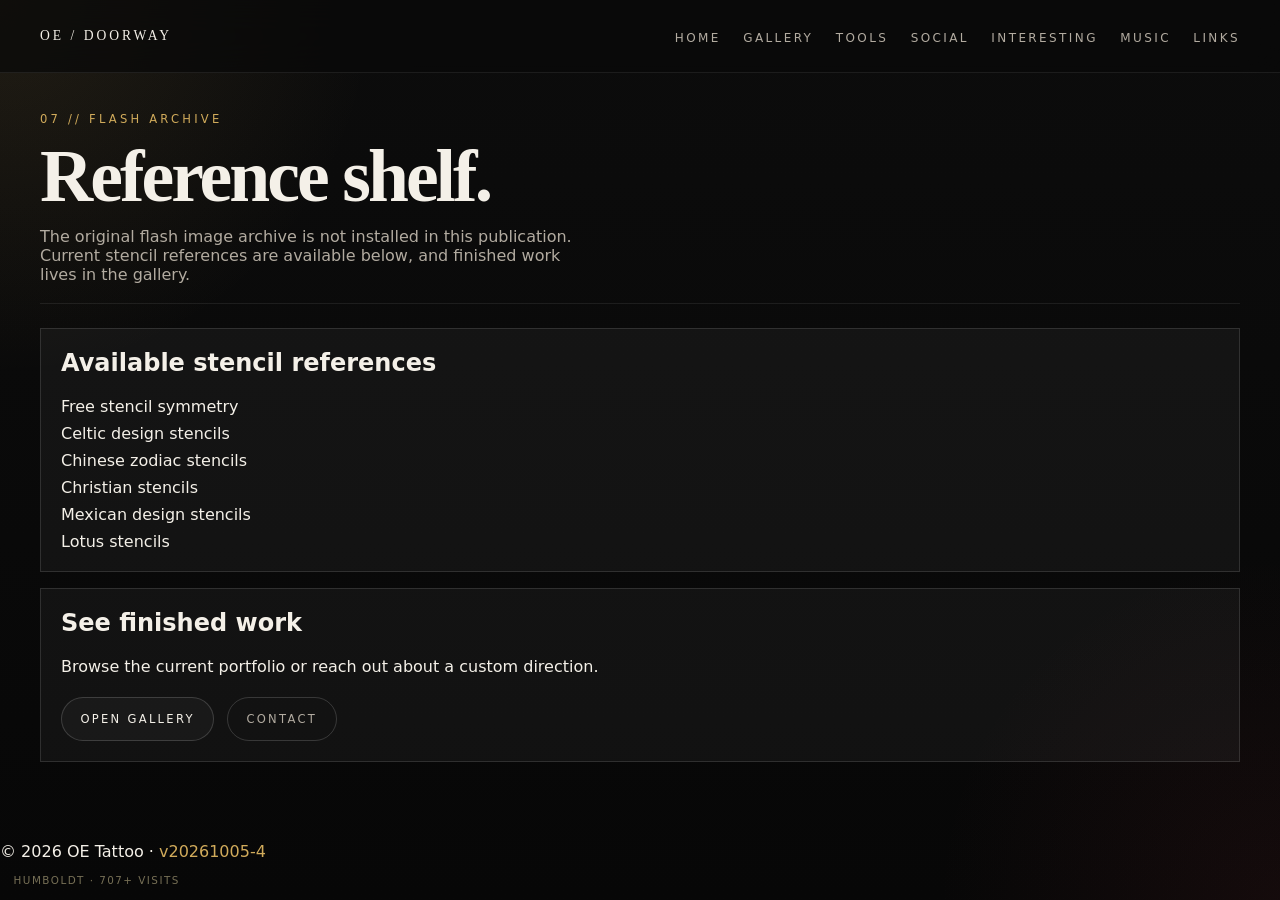
<file: flash.html>
<!DOCTYPE html>
<html lang="en">
<head>
    <meta charset="UTF-8">
    <meta name="viewport" content="width=device-width, initial-scale=1.0">
    <title>Flash Gallery - OE Tattoo</title>
    <meta name="description" content="View my tattoo flash art gallery.">
    <link rel="stylesheet" href="style.css?v=20261005-4">
</head>
<body>
    <nav class="navbar">
        <div class="nav-container">
            <a href="index.html" class="nav-logo">OE / Doorway</a>
            <ul class="nav-menu">
                <li><a href="index.html" class="nav-link">Home</a></li>
                <li><a href="portfolio.html" class="nav-link">Gallery</a></li>
                <li><a href="tools.html" class="nav-link">Tools</a></li>
                <li><a href="contact.html" class="nav-link">Social</a></li>
                <li><a href="events.html" class="nav-link">Interesting</a></li>
                <li><a href="songs.html" class="nav-link">Music</a></li>
                <li><a href="links.html" class="nav-link">Links</a></li>
            </ul>
            <button class="hamburger" type="button" aria-label="Open menu"><span></span><span></span><span></span></button>
        </div>
    </nav>
    <main class="page-shell">
        <section class="page-hero">
            <span class="eyebrow">07 // FLASH ARCHIVE</span>
            <h1>Reference shelf.</h1>
            <p>The original flash image archive is not installed in this publication. Current stencil references are available below, and finished work lives in the gallery.</p>
        </section>
        <section class="page-grid">
            <article class="page-card">
                <h2>Available stencil references</h2>
                <div class="page-link-list">
                    <a href="flash/free-stencil-symmetry.pdf">Free stencil symmetry</a>
                    <a href="flash/celtic-design-stencils.pdf">Celtic design stencils</a>
                    <a href="flash/chinese-zodiac-stencils.pdf">Chinese zodiac stencils</a>
                    <a href="flash/christian-stencils-1.pdf">Christian stencils</a>
                    <a href="flash/mexican-design-stencils.pdf">Mexican design stencils</a>
                    <a href="flash/stencils-dec21-lotuses.pdf">Lotus stencils</a>
                </div>
            </article>
            <article class="page-card">
                <h2>See finished work</h2>
                <p>Browse the current portfolio or reach out about a custom direction.</p>
                <div class="page-actions">
                    <a class="cta-button" href="portfolio.html">Open gallery</a>
                    <a class="cta-button secondary" href="contact.html">Contact</a>
                </div>
            </article>
        </section>
    </main>
    <footer>
        <p>&copy; 2026 OE Tattoo · <span class="site-version">v20261005-4</span></p>
    </footer>
    <script src="script.js?v=20261005-4"></script>
</body>
</html>
</file>
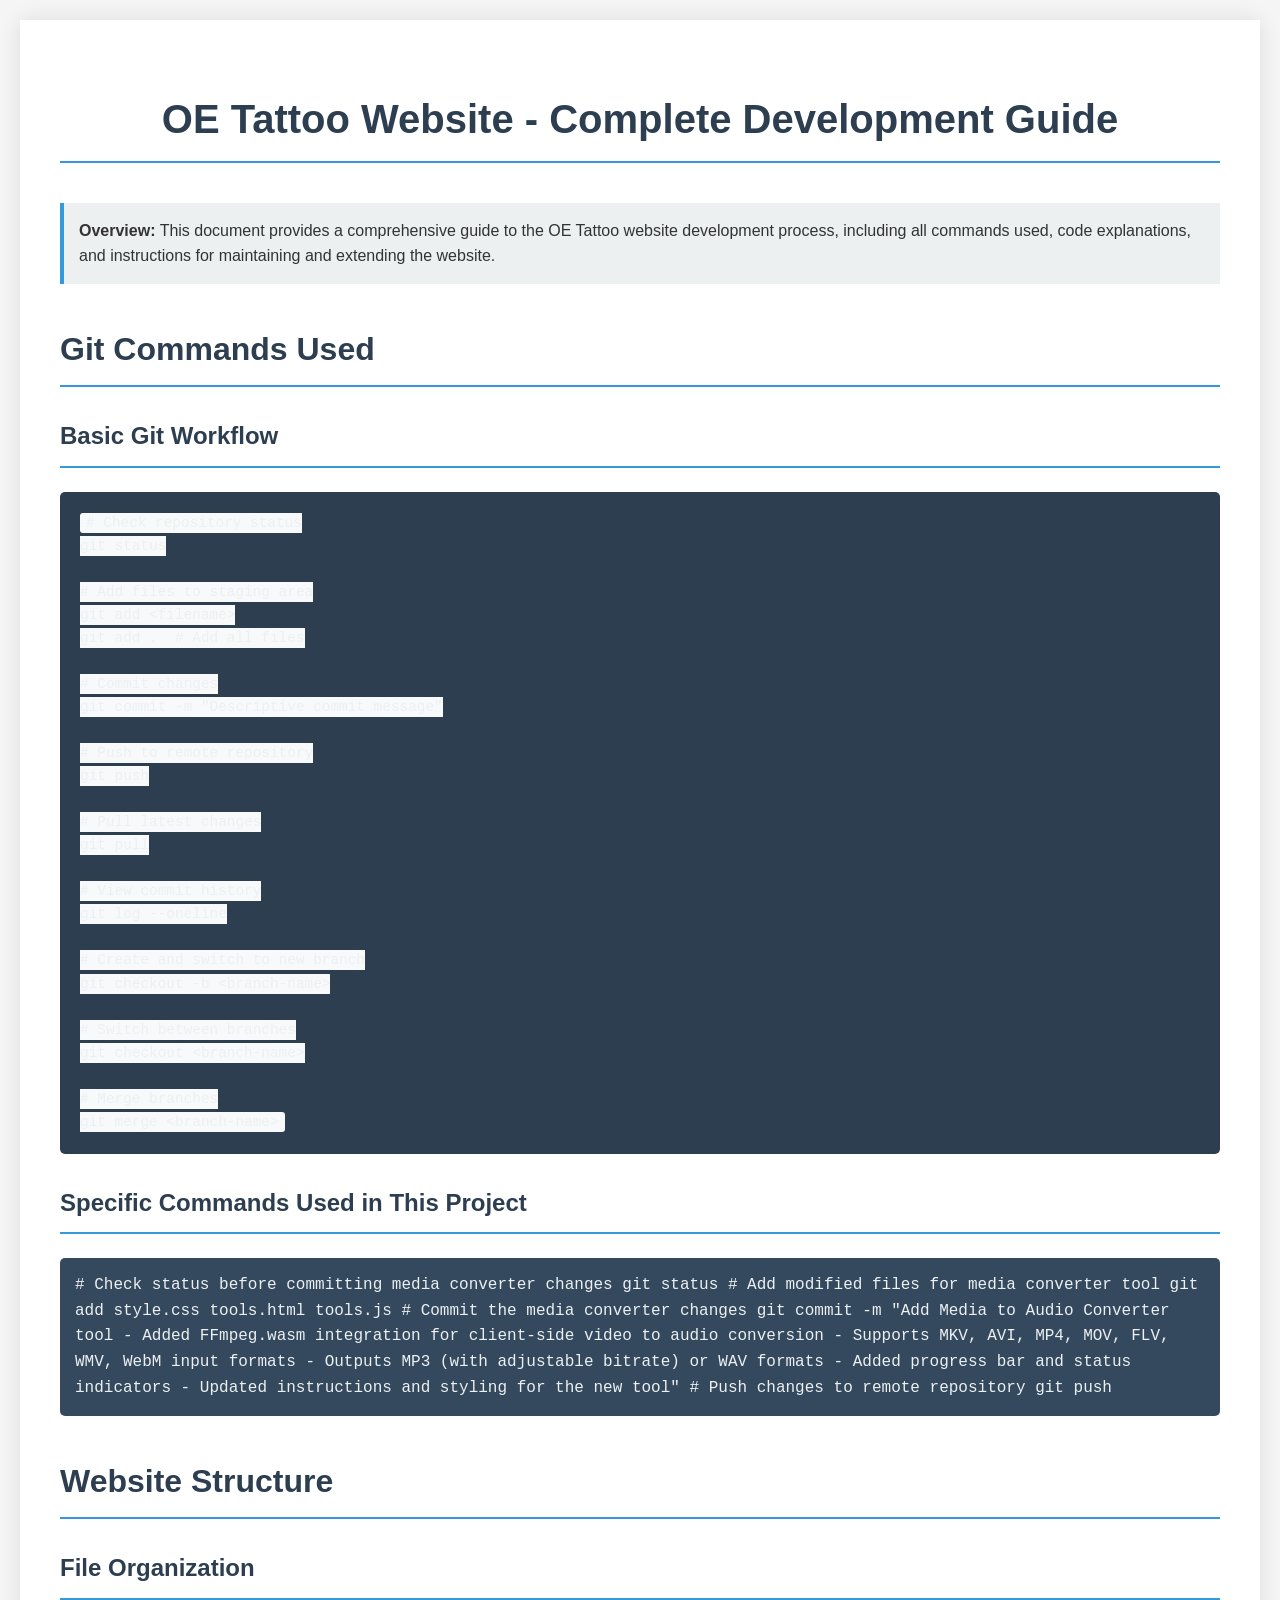
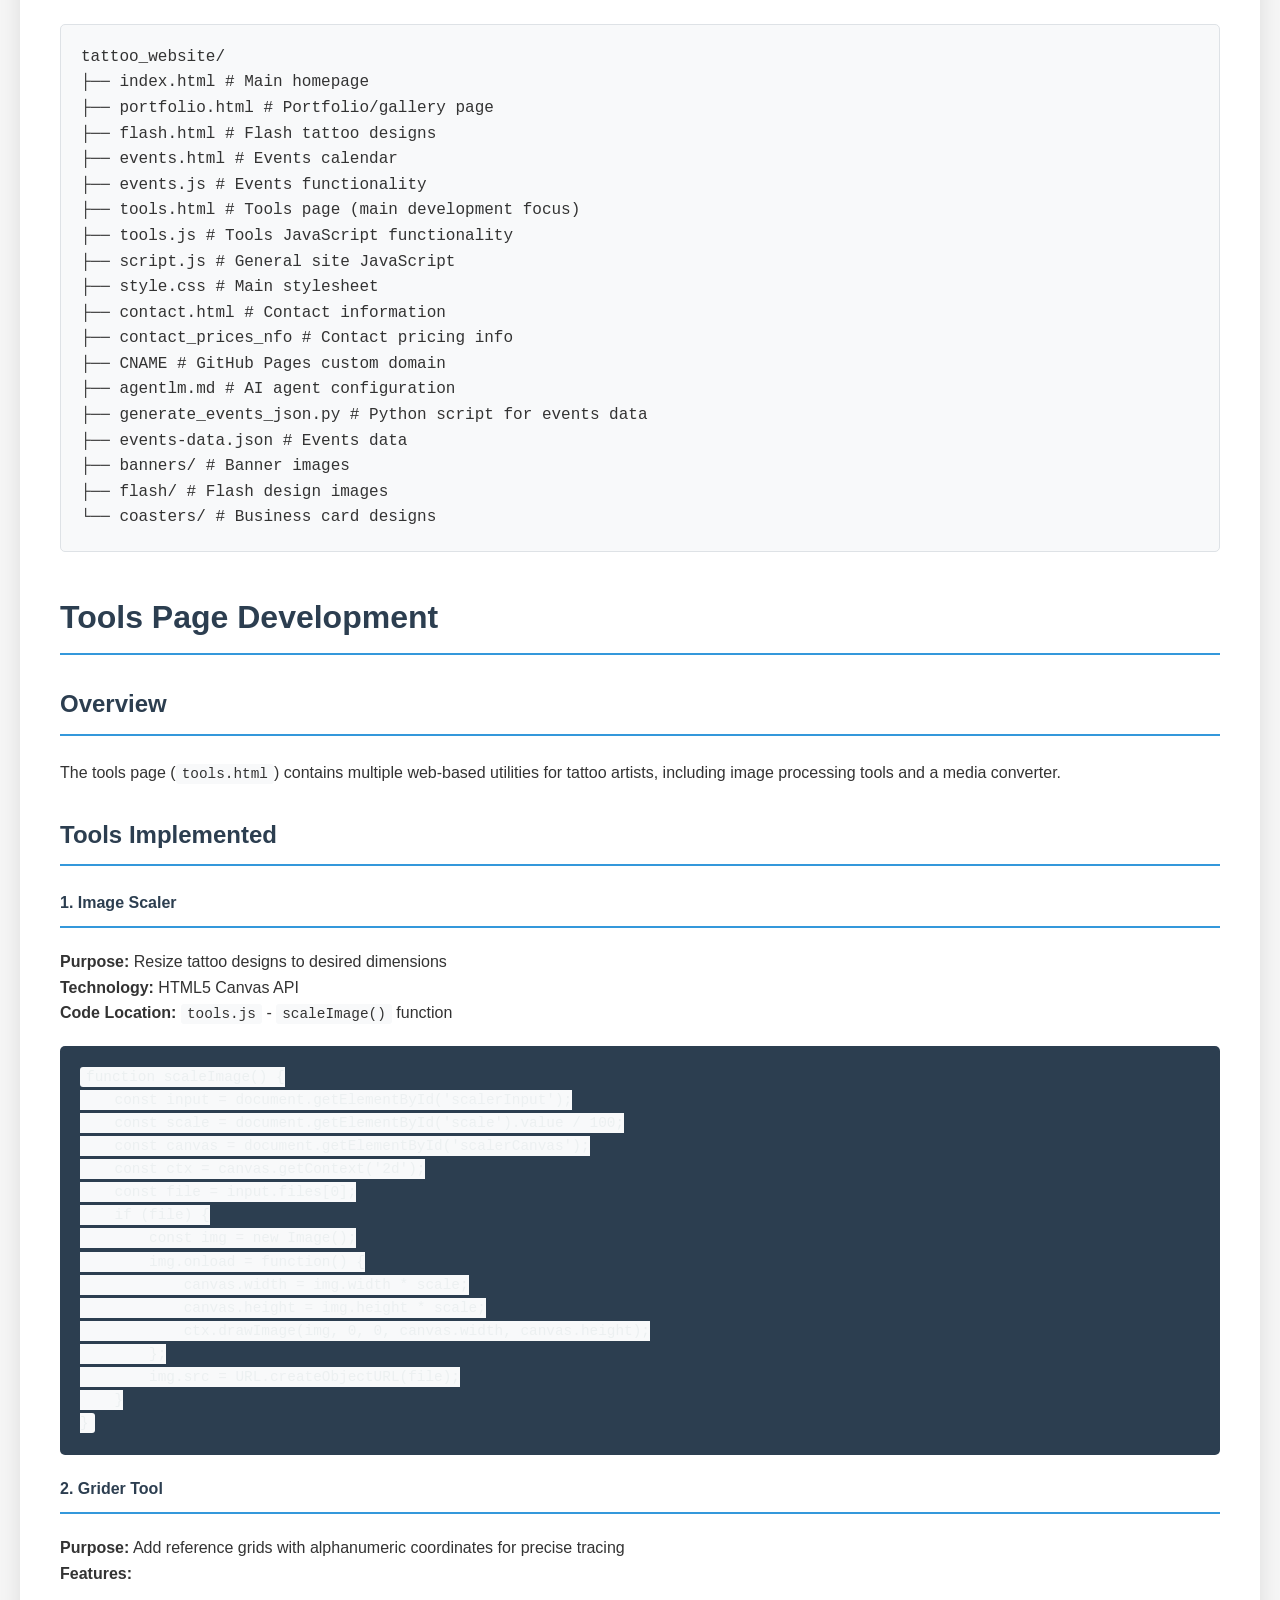
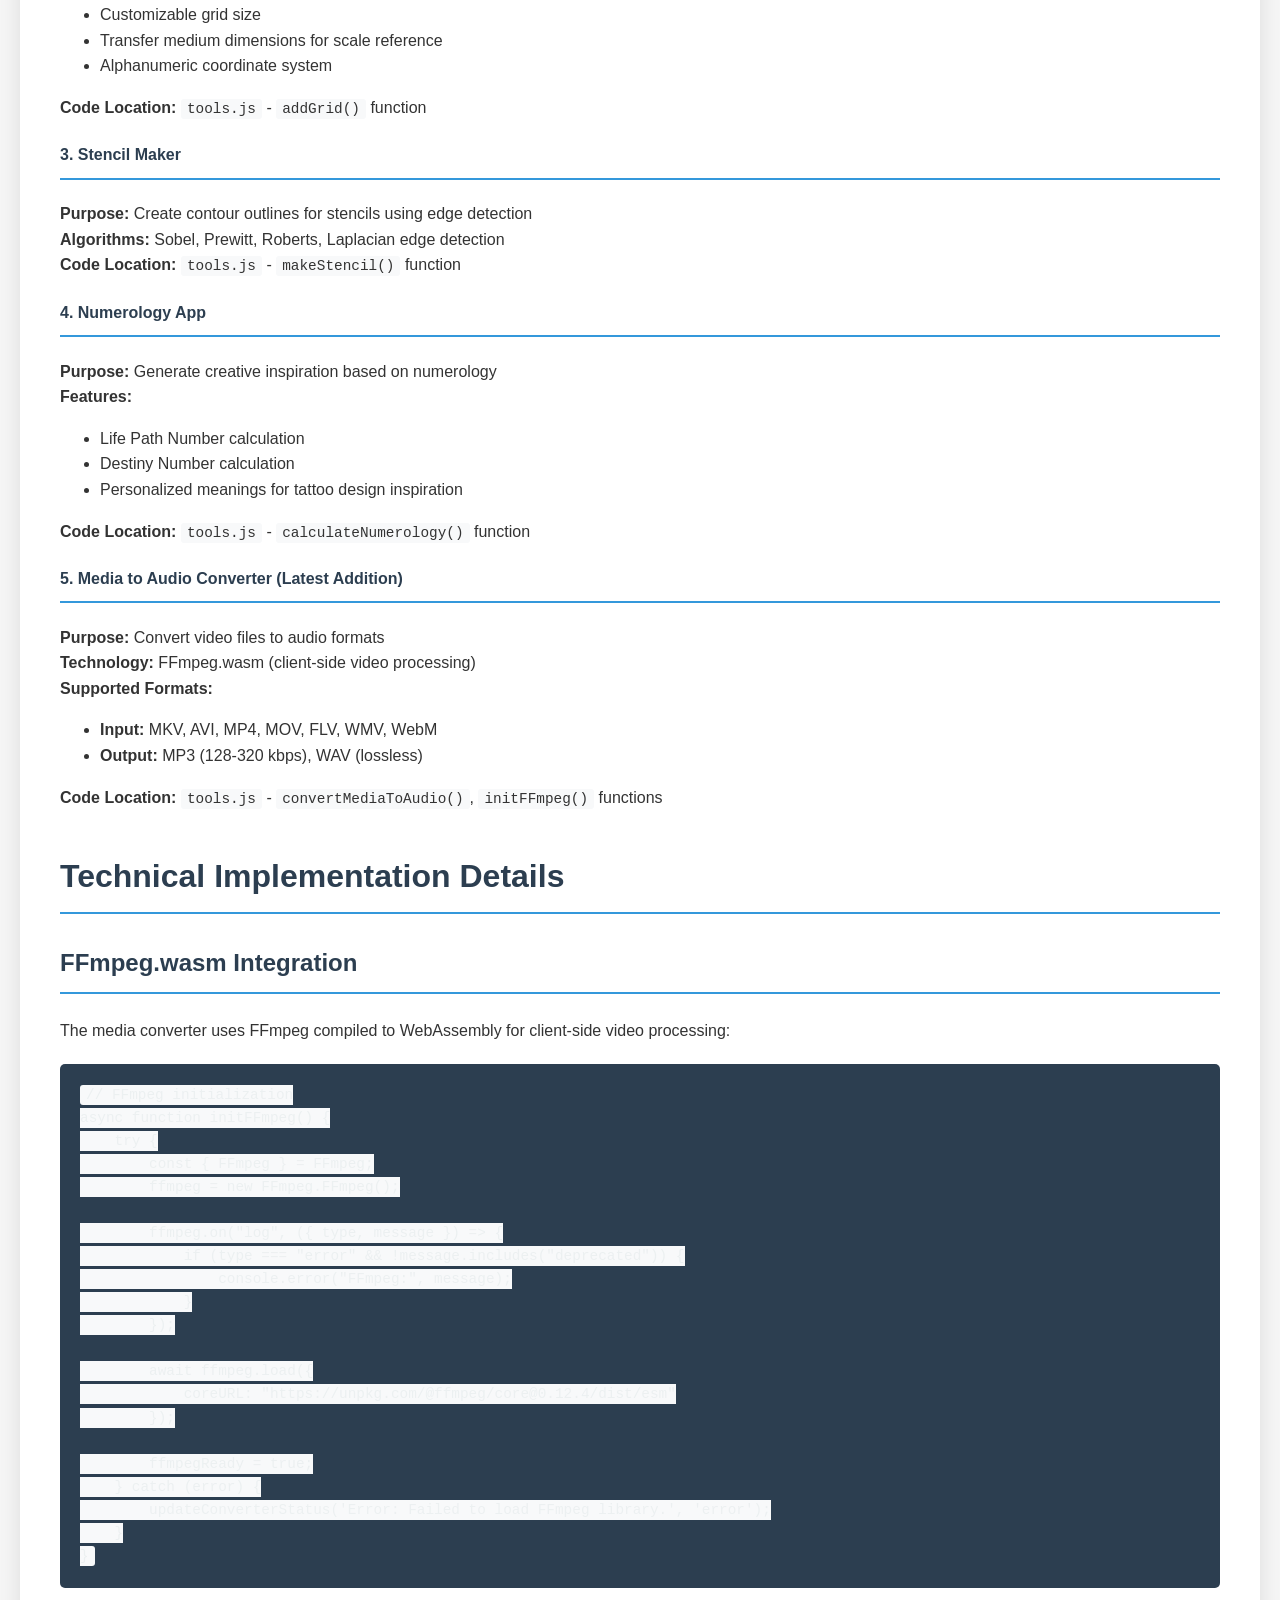
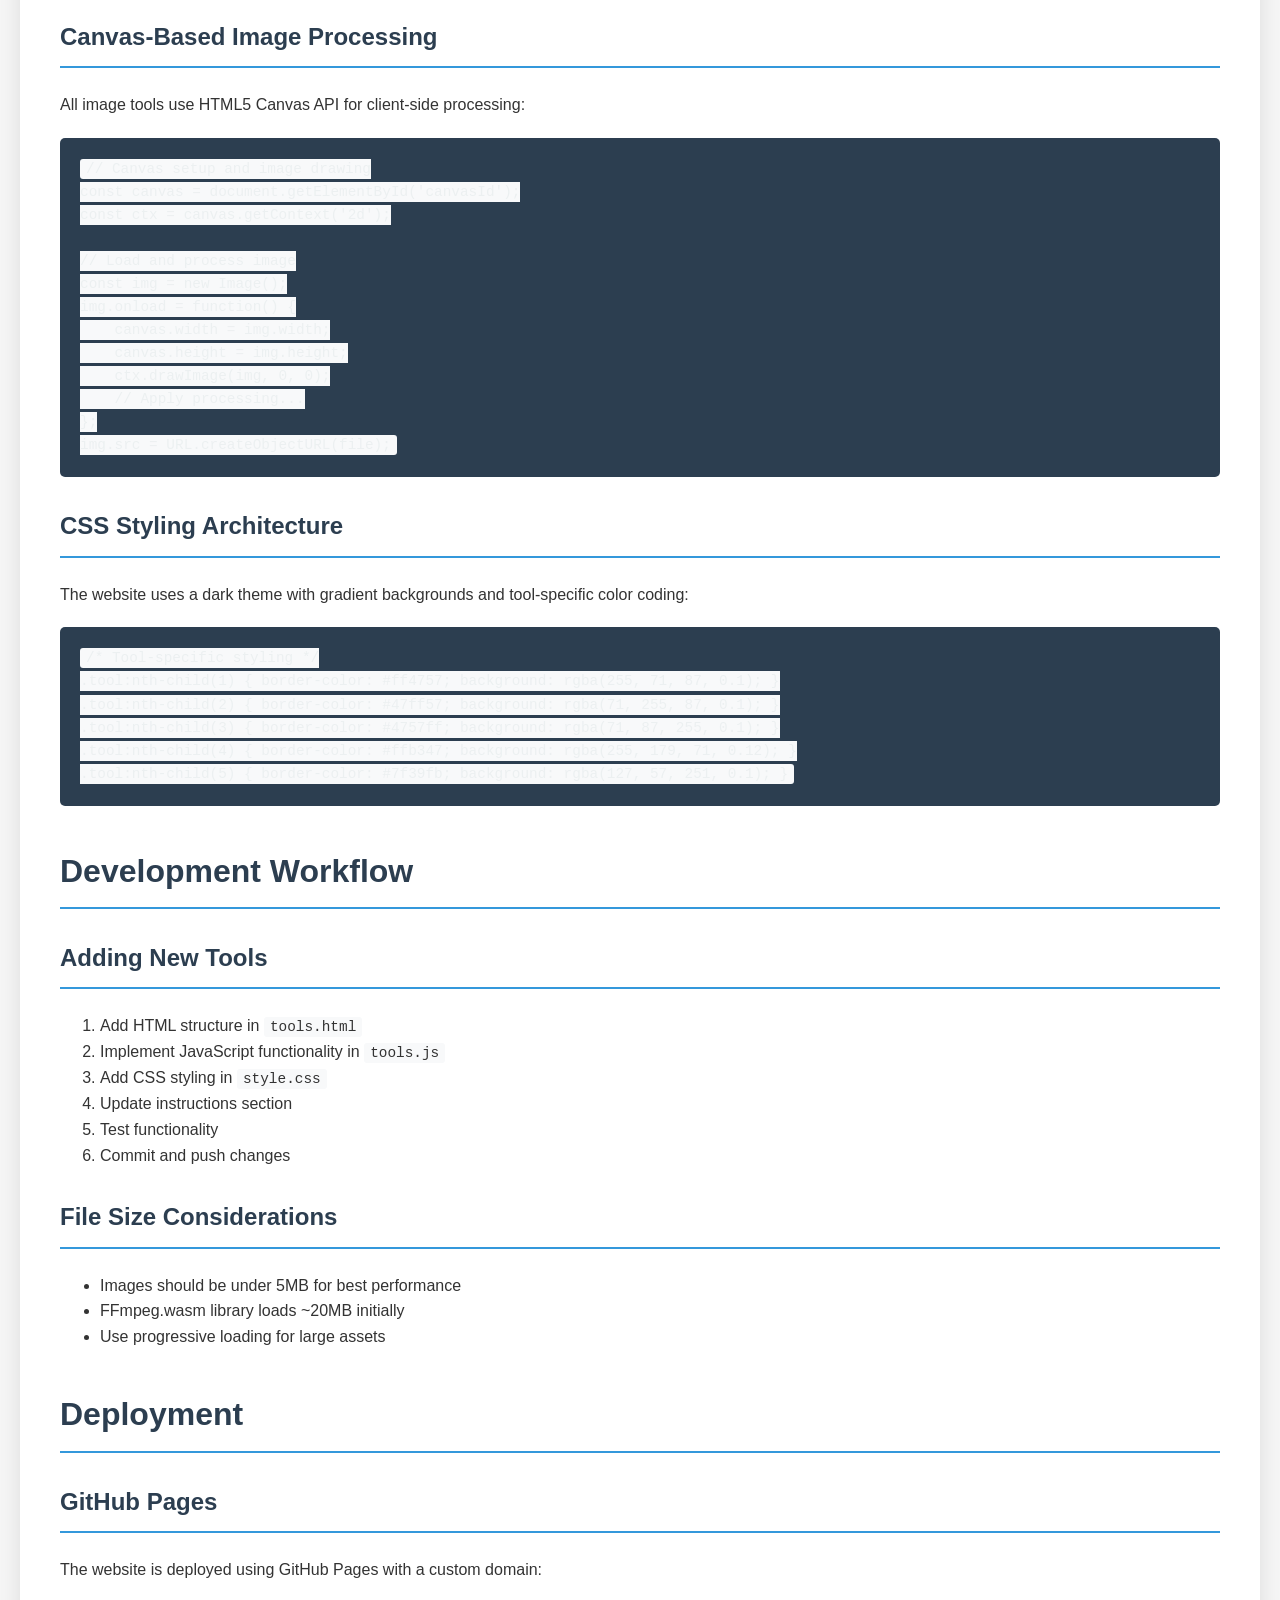
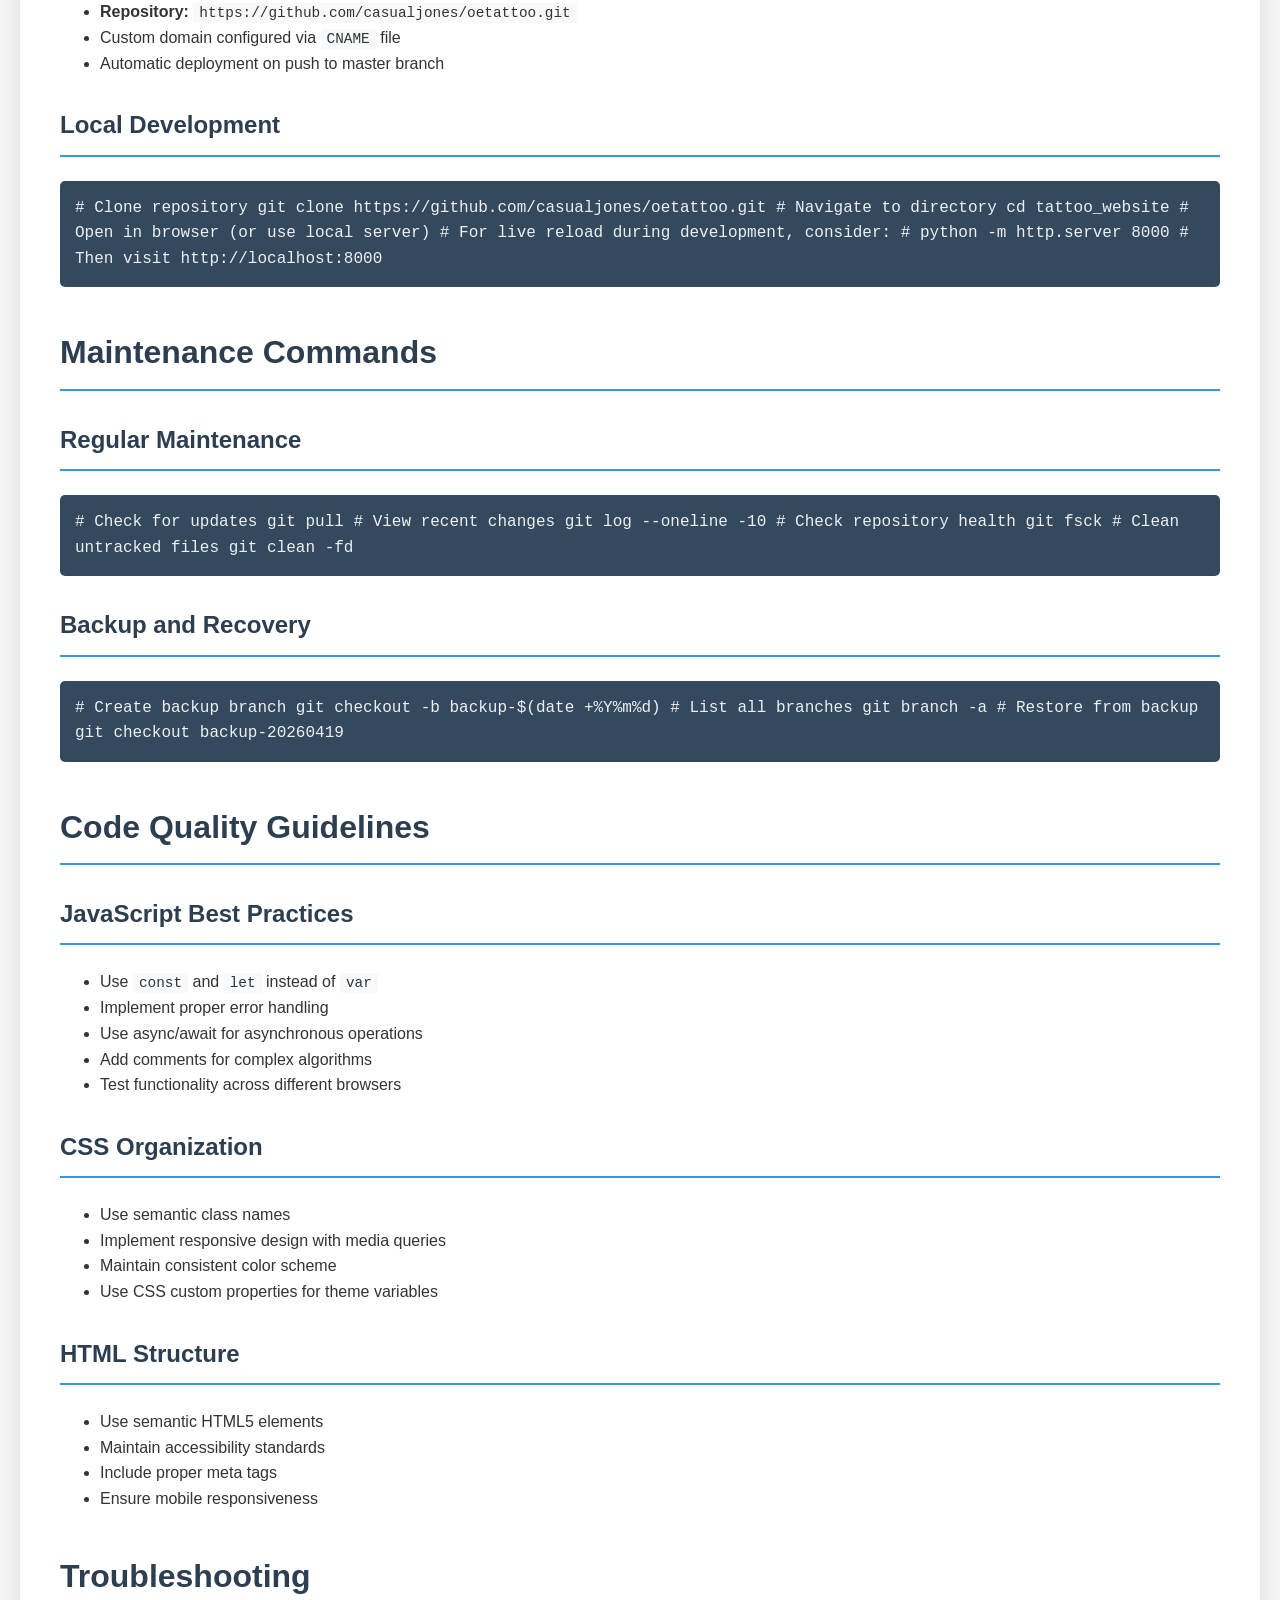
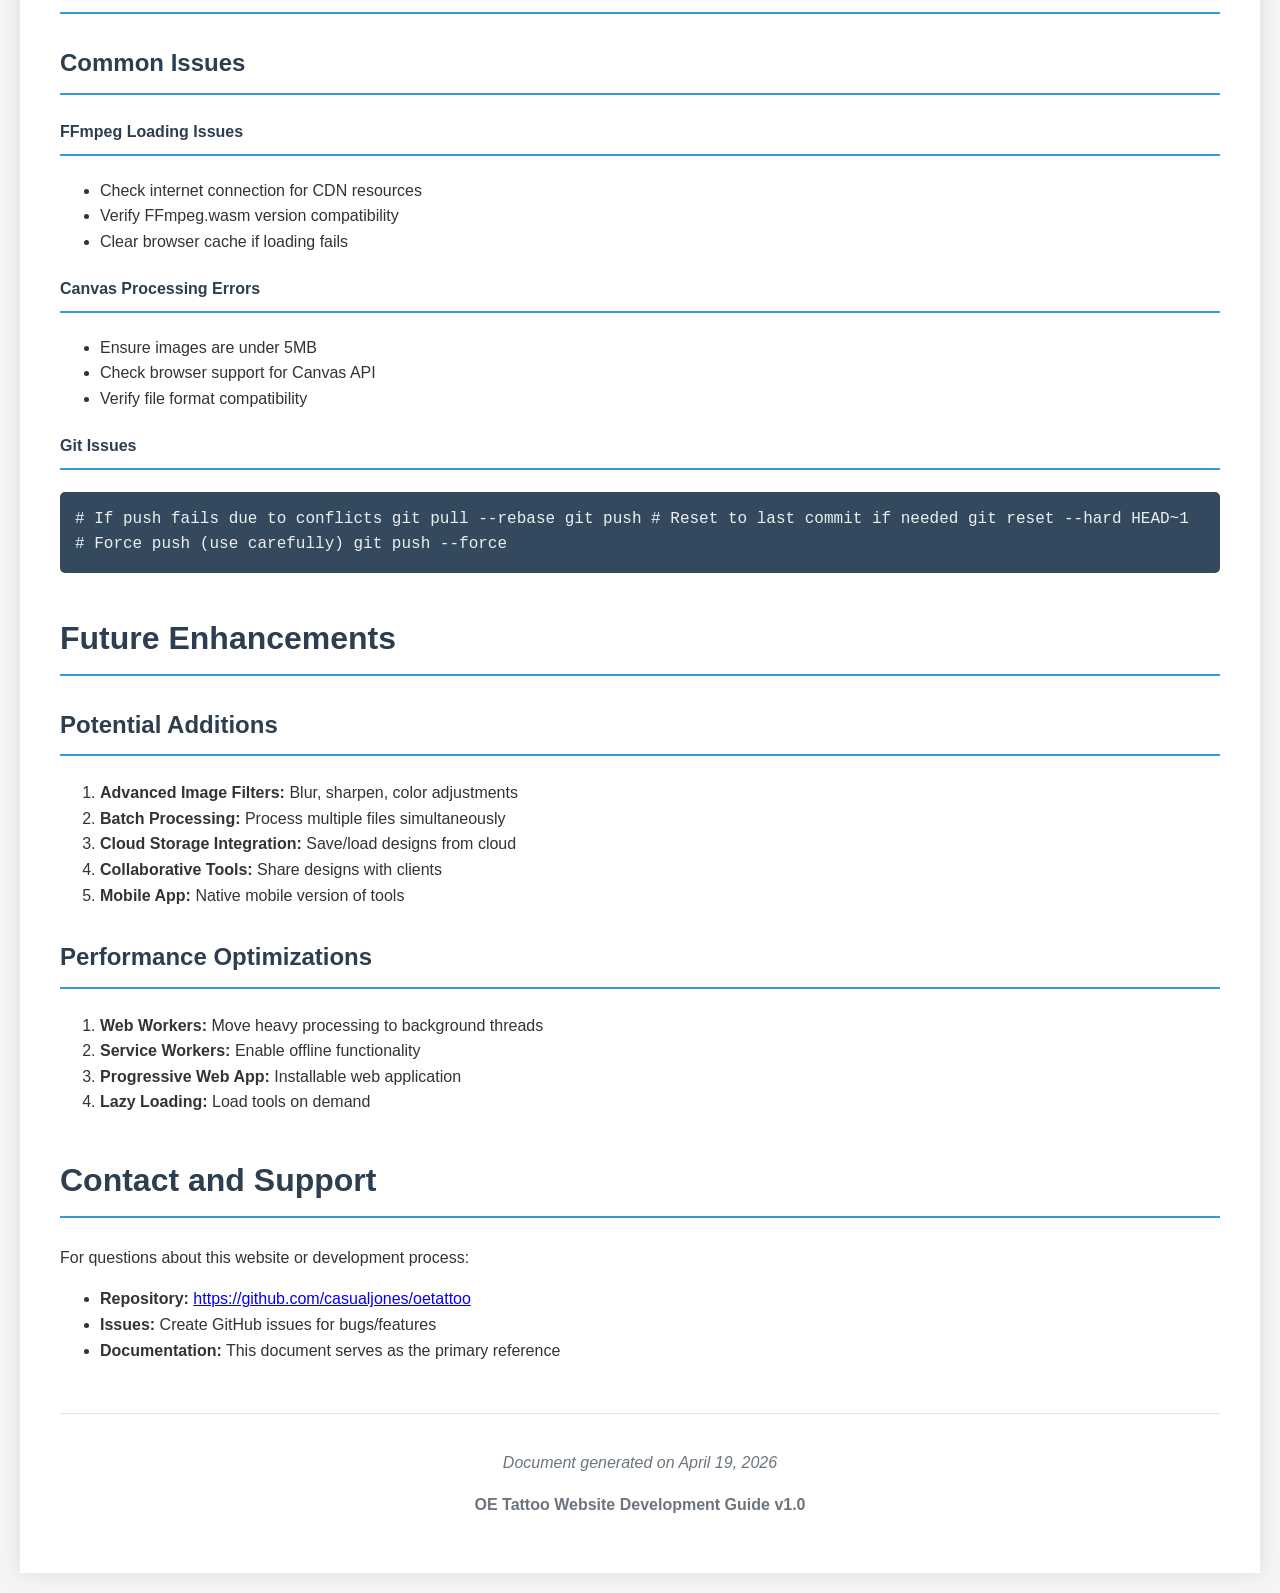
<file: website_guide.html>
<!DOCTYPE html>
<html lang="en">
<head>
    <meta charset="UTF-8">
    <meta name="viewport" content="width=device-width, initial-scale=1.0">
    <title>OE Tattoo Website - Complete Development Guide</title>
    <style>
        body {
            font-family: 'Segoe UI', Tahoma, Geneva, Verdana, sans-serif;
            line-height: 1.6;
            margin: 0;
            padding: 20px;
            background: #f5f5f5;
            color: #333;
        }
        .container {
            max-width: 1200px;
            margin: 0 auto;
            background: white;
            padding: 40px;
            box-shadow: 0 0 20px rgba(0,0,0,0.1);
        }
        h1, h2, h3, h4 {
            color: #2c3e50;
            border-bottom: 2px solid #3498db;
            padding-bottom: 10px;
        }
        h1 { font-size: 2.5em; text-align: center; margin-bottom: 40px; }
        h2 { font-size: 2em; margin-top: 40px; }
        h3 { font-size: 1.5em; margin-top: 30px; }
        code {
            background: #f8f9fa;
            padding: 2px 6px;
            border-radius: 3px;
            font-family: 'Courier New', monospace;
            font-size: 0.9em;
        }
        pre {
            background: #2c3e50;
            color: #ecf0f1;
            padding: 20px;
            border-radius: 5px;
            overflow-x: auto;
            margin: 20px 0;
        }
        .command-block {
            background: #34495e;
            color: #ecf0f1;
            padding: 15px;
            border-radius: 5px;
            margin: 15px 0;
            font-family: 'Courier New', monospace;
        }
        .highlight {
            background: #ecf0f1;
            border-left: 4px solid #3498db;
            padding: 15px;
            margin: 20px 0;
        }
        .file-structure {
            background: #f8f9fa;
            border: 1px solid #dee2e6;
            padding: 20px;
            border-radius: 5px;
            font-family: 'Courier New', monospace;
            margin: 20px 0;
        }
        .footer {
            text-align: center;
            margin-top: 50px;
            padding-top: 20px;
            border-top: 1px solid #dee2e6;
            color: #6c757d;
        }
        @media print {
            body { background: white; }
            .container { box-shadow: none; }
        }
    </style>
</head>
<body>
    <div class="container">
        <h1>OE Tattoo Website - Complete Development Guide</h1>

        <div class="highlight">
            <strong>Overview:</strong> This document provides a comprehensive guide to the OE Tattoo website development process, including all commands used, code explanations, and instructions for maintaining and extending the website.
        </div>

        <h2>Git Commands Used</h2>

        <h3>Basic Git Workflow</h3>
        <pre><code># Check repository status
git status

# Add files to staging area
git add &lt;filename&gt;
git add .  # Add all files

# Commit changes
git commit -m "Descriptive commit message"

# Push to remote repository
git push

# Pull latest changes
git pull

# View commit history
git log --oneline

# Create and switch to new branch
git checkout -b &lt;branch-name&gt;

# Switch between branches
git checkout &lt;branch-name&gt;

# Merge branches
git merge &lt;branch-name&gt;</code></pre>

        <h3>Specific Commands Used in This Project</h3>
        <div class="command-block">
# Check status before committing media converter changes
git status

# Add modified files for media converter tool
git add style.css tools.html tools.js

# Commit the media converter changes
git commit -m "Add Media to Audio Converter tool

- Added FFmpeg.wasm integration for client-side video to audio conversion
- Supports MKV, AVI, MP4, MOV, FLV, WMV, WebM input formats
- Outputs MP3 (with adjustable bitrate) or WAV formats
- Added progress bar and status indicators
- Updated instructions and styling for the new tool"

# Push changes to remote repository
git push
        </div>

        <h2>Website Structure</h2>

        <h3>File Organization</h3>
        <div class="file-structure">
tattoo_website/<br>
├── index.html          # Main homepage<br>
├── portfolio.html      # Portfolio/gallery page<br>
├── flash.html          # Flash tattoo designs<br>
├── events.html         # Events calendar<br>
├── events.js           # Events functionality<br>
├── tools.html          # Tools page (main development focus)<br>
├── tools.js            # Tools JavaScript functionality<br>
├── script.js           # General site JavaScript<br>
├── style.css           # Main stylesheet<br>
├── contact.html        # Contact information<br>
├── contact_prices_nfo  # Contact pricing info<br>
├── CNAME               # GitHub Pages custom domain<br>
├── agentlm.md          # AI agent configuration<br>
├── generate_events_json.py  # Python script for events data<br>
├── events-data.json    # Events data<br>
├── banners/            # Banner images<br>
├── flash/              # Flash design images<br>
└── coasters/           # Business card designs
        </div>

        <h2>Tools Page Development</h2>

        <h3>Overview</h3>
        <p>The tools page (<code>tools.html</code>) contains multiple web-based utilities for tattoo artists, including image processing tools and a media converter.</p>

        <h3>Tools Implemented</h3>

        <h4>1. Image Scaler</h4>
        <p><strong>Purpose:</strong> Resize tattoo designs to desired dimensions<br>
        <strong>Technology:</strong> HTML5 Canvas API<br>
        <strong>Code Location:</strong> <code>tools.js</code> - <code>scaleImage()</code> function</p>

        <pre><code>function scaleImage() {
    const input = document.getElementById('scalerInput');
    const scale = document.getElementById('scale').value / 100;
    const canvas = document.getElementById('scalerCanvas');
    const ctx = canvas.getContext('2d');
    const file = input.files[0];
    if (file) {
        const img = new Image();
        img.onload = function() {
            canvas.width = img.width * scale;
            canvas.height = img.height * scale;
            ctx.drawImage(img, 0, 0, canvas.width, canvas.height);
        };
        img.src = URL.createObjectURL(file);
    }
}</code></pre>

        <h4>2. Grider Tool</h4>
        <p><strong>Purpose:</strong> Add reference grids with alphanumeric coordinates for precise tracing<br>
        <strong>Features:</strong></p>
        <ul>
            <li>Customizable grid size</li>
            <li>Transfer medium dimensions for scale reference</li>
            <li>Alphanumeric coordinate system</li>
        </ul>
        <p><strong>Code Location:</strong> <code>tools.js</code> - <code>addGrid()</code> function</p>

        <h4>3. Stencil Maker</h4>
        <p><strong>Purpose:</strong> Create contour outlines for stencils using edge detection<br>
        <strong>Algorithms:</strong> Sobel, Prewitt, Roberts, Laplacian edge detection<br>
        <strong>Code Location:</strong> <code>tools.js</code> - <code>makeStencil()</code> function</p>

        <h4>4. Numerology App</h4>
        <p><strong>Purpose:</strong> Generate creative inspiration based on numerology<br>
        <strong>Features:</strong></p>
        <ul>
            <li>Life Path Number calculation</li>
            <li>Destiny Number calculation</li>
            <li>Personalized meanings for tattoo design inspiration</li>
        </ul>
        <p><strong>Code Location:</strong> <code>tools.js</code> - <code>calculateNumerology()</code> function</p>

        <h4>5. Media to Audio Converter (Latest Addition)</h4>
        <p><strong>Purpose:</strong> Convert video files to audio formats<br>
        <strong>Technology:</strong> FFmpeg.wasm (client-side video processing)<br>
        <strong>Supported Formats:</strong></p>
        <ul>
            <li><strong>Input:</strong> MKV, AVI, MP4, MOV, FLV, WMV, WebM</li>
            <li><strong>Output:</strong> MP3 (128-320 kbps), WAV (lossless)</li>
        </ul>
        <p><strong>Code Location:</strong> <code>tools.js</code> - <code>convertMediaToAudio()</code>, <code>initFFmpeg()</code> functions</p>

        <h2>Technical Implementation Details</h2>

        <h3>FFmpeg.wasm Integration</h3>
        <p>The media converter uses FFmpeg compiled to WebAssembly for client-side video processing:</p>

        <pre><code>// FFmpeg initialization
async function initFFmpeg() {
    try {
        const { FFmpeg } = FFmpeg;
        ffmpeg = new FFmpeg.FFmpeg();

        ffmpeg.on("log", ({ type, message }) => {
            if (type === "error" && !message.includes("deprecated")) {
                console.error("FFmpeg:", message);
            }
        });

        await ffmpeg.load({
            coreURL: "https://unpkg.com/@ffmpeg/core@0.12.4/dist/esm"
        });

        ffmpegReady = true;
    } catch (error) {
        updateConverterStatus('Error: Failed to load FFmpeg library.', 'error');
    }
}</code></pre>

        <h3>Canvas-Based Image Processing</h3>
        <p>All image tools use HTML5 Canvas API for client-side processing:</p>

        <pre><code>// Canvas setup and image drawing
const canvas = document.getElementById('canvasId');
const ctx = canvas.getContext('2d');

// Load and process image
const img = new Image();
img.onload = function() {
    canvas.width = img.width;
    canvas.height = img.height;
    ctx.drawImage(img, 0, 0);
    // Apply processing...
};
img.src = URL.createObjectURL(file);</code></pre>

        <h3>CSS Styling Architecture</h3>
        <p>The website uses a dark theme with gradient backgrounds and tool-specific color coding:</p>

        <pre><code>/* Tool-specific styling */
.tool:nth-child(1) { border-color: #ff4757; background: rgba(255, 71, 87, 0.1); }
.tool:nth-child(2) { border-color: #47ff57; background: rgba(71, 255, 87, 0.1); }
.tool:nth-child(3) { border-color: #4757ff; background: rgba(71, 87, 255, 0.1); }
.tool:nth-child(4) { border-color: #ffb347; background: rgba(255, 179, 71, 0.12); }
.tool:nth-child(5) { border-color: #7f39fb; background: rgba(127, 57, 251, 0.1); }</code></pre>

        <h2>Development Workflow</h2>

        <h3>Adding New Tools</h3>
        <ol>
            <li>Add HTML structure in <code>tools.html</code></li>
            <li>Implement JavaScript functionality in <code>tools.js</code></li>
            <li>Add CSS styling in <code>style.css</code></li>
            <li>Update instructions section</li>
            <li>Test functionality</li>
            <li>Commit and push changes</li>
        </ol>

        <h3>File Size Considerations</h3>
        <ul>
            <li>Images should be under 5MB for best performance</li>
            <li>FFmpeg.wasm library loads ~20MB initially</li>
            <li>Use progressive loading for large assets</li>
        </ul>

        <h2>Deployment</h2>

        <h3>GitHub Pages</h3>
        <p>The website is deployed using GitHub Pages with a custom domain:</p>
        <ul>
            <li><strong>Repository:</strong> <code>https://github.com/casualjones/oetattoo.git</code></li>
            <li>Custom domain configured via <code>CNAME</code> file</li>
            <li>Automatic deployment on push to master branch</li>
        </ul>

        <h3>Local Development</h3>
        <div class="command-block">
# Clone repository
git clone https://github.com/casualjones/oetattoo.git

# Navigate to directory
cd tattoo_website

# Open in browser (or use local server)
# For live reload during development, consider:
# python -m http.server 8000
# Then visit http://localhost:8000
        </div>

        <h2>Maintenance Commands</h2>

        <h3>Regular Maintenance</h3>
        <div class="command-block">
# Check for updates
git pull

# View recent changes
git log --oneline -10

# Check repository health
git fsck

# Clean untracked files
git clean -fd
        </div>

        <h3>Backup and Recovery</h3>
        <div class="command-block">
# Create backup branch
git checkout -b backup-$(date +%Y%m%d)

# List all branches
git branch -a

# Restore from backup
git checkout backup-20260419
        </div>

        <h2>Code Quality Guidelines</h2>

        <h3>JavaScript Best Practices</h3>
        <ul>
            <li>Use <code>const</code> and <code>let</code> instead of <code>var</code></li>
            <li>Implement proper error handling</li>
            <li>Use async/await for asynchronous operations</li>
            <li>Add comments for complex algorithms</li>
            <li>Test functionality across different browsers</li>
        </ul>

        <h3>CSS Organization</h3>
        <ul>
            <li>Use semantic class names</li>
            <li>Implement responsive design with media queries</li>
            <li>Maintain consistent color scheme</li>
            <li>Use CSS custom properties for theme variables</li>
        </ul>

        <h3>HTML Structure</h3>
        <ul>
            <li>Use semantic HTML5 elements</li>
            <li>Maintain accessibility standards</li>
            <li>Include proper meta tags</li>
            <li>Ensure mobile responsiveness</li>
        </ul>

        <h2>Troubleshooting</h2>

        <h3>Common Issues</h3>

        <h4>FFmpeg Loading Issues</h4>
        <ul>
            <li>Check internet connection for CDN resources</li>
            <li>Verify FFmpeg.wasm version compatibility</li>
            <li>Clear browser cache if loading fails</li>
        </ul>

        <h4>Canvas Processing Errors</h4>
        <ul>
            <li>Ensure images are under 5MB</li>
            <li>Check browser support for Canvas API</li>
            <li>Verify file format compatibility</li>
        </ul>

        <h4>Git Issues</h4>
        <div class="command-block">
# If push fails due to conflicts
git pull --rebase
git push

# Reset to last commit if needed
git reset --hard HEAD~1

# Force push (use carefully)
git push --force
        </div>

        <h2>Future Enhancements</h2>

        <h3>Potential Additions</h3>
        <ol>
            <li><strong>Advanced Image Filters:</strong> Blur, sharpen, color adjustments</li>
            <li><strong>Batch Processing:</strong> Process multiple files simultaneously</li>
            <li><strong>Cloud Storage Integration:</strong> Save/load designs from cloud</li>
            <li><strong>Collaborative Tools:</strong> Share designs with clients</li>
            <li><strong>Mobile App:</strong> Native mobile version of tools</li>
        </ol>

        <h3>Performance Optimizations</h3>
        <ol>
            <li><strong>Web Workers:</strong> Move heavy processing to background threads</li>
            <li><strong>Service Workers:</strong> Enable offline functionality</li>
            <li><strong>Progressive Web App:</strong> Installable web application</li>
            <li><strong>Lazy Loading:</strong> Load tools on demand</li>
        </ol>

        <h2>Contact and Support</h2>
        <p>For questions about this website or development process:</p>
        <ul>
            <li><strong>Repository:</strong> <a href="https://github.com/casualjones/oetattoo">https://github.com/casualjones/oetattoo</a></li>
            <li><strong>Issues:</strong> Create GitHub issues for bugs/features</li>
            <li><strong>Documentation:</strong> This document serves as the primary reference</li>
        </ul>

        <div class="footer">
            <p><em>Document generated on April 19, 2026</em></p>
            <p><strong>OE Tattoo Website Development Guide v1.0</strong></p>
        </div>
    </div>
</body>
</html>
</file>
<file: style.css>
/* Base */
* {
    box-sizing: border-box;
}

:root {
    --bg: #090909;
    --bg-soft: #121212;
    --panel: rgba(255, 255, 255, 0.04);
    --line: rgba(255, 255, 255, 0.12);
    --text: #f4f0e8;
    --muted: #b2aba0;
    --gold: #d1ab5b;
    --red: #b83a44;
    --serif: 'Playfair Display', Georgia, serif;
    --sans: 'Inter', system-ui, sans-serif;
    --ease: 220ms ease;
    --max: 1200px;
}

html {
    scroll-behavior: smooth;
}

body {
    margin: 0;
    font-family: var(--sans);
    color: var(--text);
    background:
        radial-gradient(circle at top left, rgba(209, 171, 91, 0.11), transparent 24%),
        radial-gradient(circle at bottom right, rgba(184, 58, 68, 0.08), transparent 22%),
        linear-gradient(180deg, #0c0c0c 0%, #070707 100%);
    min-height: 100vh;
    overflow-x: hidden;
}

a {
    color: inherit;
    text-decoration: none;
    transition: color var(--ease), border-color var(--ease), transform var(--ease), opacity var(--ease);
}

a:hover {
    color: var(--gold);
}

img {
    display: block;
    max-width: 100%;
}

.container {
    width: min(var(--max), calc(100% - 2rem));
    margin: 0 auto;
}

/* Nav */
.navbar {
    position: fixed;
    top: 0;
    inset-inline: 0;
    z-index: 50;
    backdrop-filter: blur(18px);
    background: rgba(9, 9, 9, 0.72);
    border-bottom: 1px solid rgba(255, 255, 255, 0.08);
}

.nav-container {
    width: min(var(--max), calc(100% - 2rem));
    margin: 0 auto;
    min-height: 72px;
    display: flex;
    align-items: center;
    justify-content: space-between;
    gap: 1rem;
}

.nav-logo {
    font-family: var(--serif);
    letter-spacing: 0.22em;
    text-transform: uppercase;
    font-size: 0.85rem;
}

.nav-menu {
    display: flex;
    align-items: center;
    gap: 1.4rem;
    list-style: none;
    margin: 0;
    padding: 0;
}

.nav-link {
    font-size: 0.75rem;
    letter-spacing: 0.2em;
    text-transform: uppercase;
    color: var(--muted);
}

.nav-link:hover {
    color: var(--text);
}

.hamburger {
    display: none;
    border: 0;
    background: transparent;
    padding: 0;
    flex-direction: column;
    gap: 5px;
    cursor: pointer;
}

.hamburger span {
    width: 24px;
    height: 2px;
    background: var(--text);
    display: block;
}

/* Hero */
.hero-storytelling {
    position: relative;
    isolation: isolate;
    width: min(var(--max), calc(100% - 2rem));
    margin: 0 auto;
    min-height: 100vh;
    padding: 7.5rem 0 2rem;
    display: grid;
    grid-template-columns: minmax(220px, 0.72fr) minmax(0, 1.28fr);
    gap: clamp(2rem, 5vw, 5rem);
    align-items: center;
}

.hero-storytelling::before,
.hero-storytelling::after {
    content: '';
    position: absolute;
    pointer-events: none;
    z-index: -1;
}

.hero-storytelling::before {
    width: 42rem;
    height: 42rem;
    top: 8%;
    left: 34%;
    border: 1px solid rgba(209, 171, 91, 0.08);
    border-radius: 50%;
    box-shadow: 0 0 90px rgba(209, 171, 91, 0.08);
    animation: doorway-orbit 26s linear infinite;
}

.hero-storytelling::after {
    inset: 12% 0 8%;
    background:
        radial-gradient(circle at 18% 32%, rgba(209, 171, 91, 0.15) 0 1px, transparent 2px),
        radial-gradient(circle at 38% 74%, rgba(184, 58, 68, 0.14) 0 1px, transparent 2px),
        radial-gradient(circle at 76% 18%, rgba(209, 171, 91, 0.12) 0 1px, transparent 2px);
    background-size: 17rem 13rem, 23rem 19rem, 29rem 23rem;
    animation: doorway-drift 19s ease-in-out infinite alternate;
}

@keyframes doorway-orbit {
    from { transform: rotate(0deg) translateX(1.5rem) rotate(0deg); }
    to { transform: rotate(360deg) translateX(1.5rem) rotate(-360deg); }
}

@keyframes doorway-drift {
    from { transform: translate3d(-1.5rem, 0, 0); opacity: 0.45; }
    to { transform: translate3d(1.5rem, -1rem, 0); opacity: 0.9; }
}

.hero-copy {
    position: relative;
    z-index: 1;
    display: grid;
    gap: 1rem;
    align-content: start;
    padding-right: 1rem;
}

.eyebrow {
    font-size: 0.72rem;
    letter-spacing: 0.28em;
    text-transform: uppercase;
    color: var(--gold);
}

.hero-copy h1 {
    margin: 0;
    font-family: var(--serif);
    font-size: clamp(3.5rem, 8vw, 6.8rem);
    line-height: 0.95;
    letter-spacing: -0.05em;
}

.hero-copy p {
    margin: 0;
    max-width: 18rem;
    color: var(--muted);
    font-size: 0.82rem;
    letter-spacing: 0.22em;
    text-transform: uppercase;
}

.cta-block {
    display: flex;
    flex-wrap: wrap;
    gap: 0.8rem;
    margin-top: 0.5rem;
}

.cta-button {
    display: inline-flex;
    align-items: center;
    justify-content: center;
    min-height: 44px;
    padding: 0.8rem 1.15rem;
    border: 1px solid rgba(255, 255, 255, 0.16);
    border-radius: 999px;
    background: rgba(255, 255, 255, 0.03);
    color: var(--text);
    font-size: 0.72rem;
    letter-spacing: 0.2em;
    text-transform: uppercase;
}

.cta-button:hover {
    transform: translateY(-1px);
    border-color: rgba(209, 171, 91, 0.5);
    color: var(--gold);
}

.cta-button.secondary {
    background: transparent;
    color: var(--muted);
}

.cta-button.secondary:hover {
    color: var(--text);
}

.doorway-panel {
    position: relative;
    z-index: 1;
    min-height: clamp(560px, 78vh, 820px);
    overflow: hidden;
    border: 1px solid rgba(255, 255, 255, 0.14);
    background: linear-gradient(180deg, rgba(255, 255, 255, 0.03), rgba(0, 0, 0, 0.22));
    box-shadow: 0 30px 90px rgba(0, 0, 0, 0.45);
}

.doorway-panel::after {
    content: '';
    position: absolute;
    inset: 0;
    background: linear-gradient(180deg, rgba(0, 0, 0, 0.08), rgba(0, 0, 0, 0.42));
    pointer-events: none;
    z-index: 1;
}

.doorway-image {
    position: absolute;
    inset: 0;
    width: 100%;
    height: 100%;
    object-fit: cover;
    filter: contrast(1.06) saturate(0.95);
}

.doorway-slices {
    position: absolute;
    inset: 0;
    z-index: 2;
}

.door-slice {
    position: absolute;
    inset: 0;
    display: flex;
    align-items: center;
    justify-content: center;
    border: 1px solid rgba(255, 255, 255, 0.16);
    background: rgba(0, 0, 0, 0.14);
    transition: background var(--ease), transform var(--ease), border-color var(--ease);
}

.door-slice:nth-child(1) {
    clip-path: polygon(25% 0, 75% 0, 50% 50%);
}

.door-slice:nth-child(2) {
    clip-path: polygon(75% 0, 100% 50%, 50% 50%);
}

.door-slice:nth-child(3) {
    clip-path: polygon(100% 50%, 75% 100%, 50% 50%);
}

.door-slice:nth-child(4) {
    clip-path: polygon(75% 100%, 25% 100%, 50% 50%);
}

.door-slice:nth-child(5) {
    clip-path: polygon(25% 100%, 0 50%, 50% 50%);
}

.door-slice:nth-child(6) {
    clip-path: polygon(0 50%, 25% 0, 50% 50%);
}

.door-slice span {
    position: absolute;
    white-space: nowrap;
    font-family: var(--serif);
    text-transform: uppercase;
    letter-spacing: 0.24em;
    font-size: 0.68rem;
    color: var(--text);
    text-shadow: 0 1px 8px rgba(0, 0, 0, 0.85);
    transform: translate(-50%, -50%);
}

.door-slice:nth-child(1) span { top: 22%; left: 50%; }
.door-slice:nth-child(2) span { top: 38%; left: 76%; }
.door-slice:nth-child(3) span { top: 68%; left: 72%; }
.door-slice:nth-child(4) span { top: 78%; left: 50%; }
.door-slice:nth-child(5) span { top: 68%; left: 25%; }
.door-slice:nth-child(6) span { top: 38%; left: 24%; }

@media (prefers-reduced-motion: reduce) {
    .hero-storytelling::before,
    .hero-storytelling::after {
        animation: none;
    }
}

.door-slice:hover,
.door-slice:focus-visible {
    background: rgba(184, 58, 68, 0.2);
    border-color: rgba(209, 171, 91, 0.55);
    color: var(--gold);
    transform: scale(1.015);
}

.hero-footer {
    grid-column: 1 / -1;
    display: flex;
    align-items: center;
    justify-content: space-between;
    gap: 1rem;
    padding-top: 0.5rem;
    color: var(--muted);
    font-size: 0.74rem;
    letter-spacing: 0.22em;
    text-transform: uppercase;
    border-top: 1px solid rgba(255, 255, 255, 0.08);
}

.hero-footer a:hover {
    color: var(--gold);
}

/* Footer */
.footer {
    border-top: 1px solid rgba(255, 255, 255, 0.08);
    background: rgba(255, 255, 255, 0.02);
}

.compact-footer {
    padding: 1.2rem 0 2rem;
}

.footer-row {
    display: flex;
    align-items: center;
    justify-content: space-between;
    gap: 1rem;
}

.footer p {
    margin: 0;
    font-size: 0.72rem;
    letter-spacing: 0.18em;
    text-transform: uppercase;
    color: var(--muted);
}

body:has(.news-ticker) .page-shell {
    padding-bottom: 5rem;
}

.news-ticker {
    position: fixed;
    right: 0;
    bottom: 0;
    left: 0;
    z-index: 45;
    display: flex;
    align-items: center;
    min-height: 2.5rem;
    border-top: 1px solid var(--line);
    background: rgba(9, 9, 9, 0.94);
    backdrop-filter: blur(16px);
}

.news-ticker-label {
    flex: 0 0 auto;
    padding: 0 0.9rem;
    color: var(--gold);
    font-size: 0.68rem;
    letter-spacing: 0.16em;
    text-transform: uppercase;
}

.news-ticker-window {
    min-width: 0;
    overflow: hidden;
    mask-image: linear-gradient(90deg, transparent, #000 2%, #000 98%, transparent);
}

.news-ticker-track {
    display: inline-flex;
    align-items: center;
    min-width: max-content;
    white-space: nowrap;
}

.news-ticker-track.is-moving {
    animation: news-ticker-scroll 72s linear infinite;
}

.news-ticker:hover .news-ticker-track,
.news-ticker:focus-within .news-ticker-track {
    animation-play-state: paused;
}

.news-ticker-item {
    display: inline-flex;
    align-items: center;
    gap: 0.55rem;
    padding: 0.72rem 0.5rem;
    color: var(--text);
    font-size: 0.78rem;
}

.news-ticker-item:hover {
    color: var(--gold);
}

.news-ticker-kind,
.news-ticker-source {
    color: var(--muted);
    font-size: 0.64rem;
    letter-spacing: 0.08em;
    text-transform: uppercase;
}

.news-ticker-kind {
    color: var(--red);
}

.news-ticker-separator {
    padding: 0 0.8rem;
    color: var(--gold);
}

.news-ticker-empty {
    padding: 0.72rem 0.5rem;
    color: var(--muted);
    font-size: 0.78rem;
}

@keyframes news-ticker-scroll {
    from { transform: translateX(0); }
    to { transform: translateX(-50%); }
}

@media (prefers-reduced-motion: reduce) {
    .news-ticker-track.is-moving {
        animation: none;
    }
}

/* Shared page shells */
.page-shell {
    width: min(var(--max), calc(100% - 2rem));
    margin: 0 auto;
    padding: 7rem 0 4rem;
    display: grid;
    gap: 1.5rem;
}

.orbit-page-shell {
    position: relative;
    isolation: isolate;
}

.orbit-page-shell::before,
.orbit-page-shell::after {
    content: '';
    position: absolute;
    pointer-events: none;
    z-index: -1;
}

.orbit-page-shell::before {
    width: 42rem;
    height: 42rem;
    top: 5rem;
    right: -12rem;
    border: 1px solid rgba(209, 171, 91, 0.08);
    border-radius: 50%;
    box-shadow: 0 0 90px rgba(209, 171, 91, 0.08);
    animation: doorway-orbit 26s linear infinite;
}

.orbit-page-shell::after {
    inset: 5rem 0 3rem;
    background:
        radial-gradient(circle at 12% 18%, rgba(209, 171, 91, 0.15) 0 1px, transparent 2px),
        radial-gradient(circle at 66% 64%, rgba(184, 58, 68, 0.14) 0 1px, transparent 2px),
        radial-gradient(circle at 88% 28%, rgba(209, 171, 91, 0.12) 0 1px, transparent 2px);
    background-size: 17rem 13rem, 23rem 19rem, 29rem 23rem;
    animation: doorway-drift 19s ease-in-out infinite alternate;
}

.orbit-page-shell > * {
    position: relative;
    z-index: 1;
}

.orbit-page-shell .page-card {
    background: rgba(18, 18, 18, 0.78);
    backdrop-filter: blur(4px);
}

@media (prefers-reduced-motion: reduce) {
    .orbit-page-shell::before,
    .orbit-page-shell::after {
        animation: none;
    }
}

.page-hero {
    display: grid;
    gap: 0.9rem;
    padding-bottom: 1.2rem;
    border-bottom: 1px solid rgba(255, 255, 255, 0.08);
}

.page-hero h1 {
    margin: 0;
    font-family: var(--serif);
    font-size: clamp(2.4rem, 6vw, 4.6rem);
    line-height: 0.98;
    letter-spacing: -0.04em;
}

.page-hero p {
    margin: 0;
    max-width: 34rem;
    color: var(--muted);
}

.page-grid {
    display: grid;
    gap: 1rem;
}

.page-card {
    background: var(--panel);
    border: 1px solid var(--line);
    padding: 1.25rem;
}

.page-card h2,
.page-card h3 {
    margin-top: 0;
}

.page-card p:last-child {
    margin-bottom: 0;
}

.page-card input,
.page-card select,
.page-card textarea {
    width: 100%;
    margin-top: 0.3rem;
    margin-bottom: 0.85rem;
    padding: 0.82rem 0.9rem;
    border: 1px solid var(--line);
    background: rgba(0, 0, 0, 0.22);
    color: var(--text);
    font: inherit;
}

.page-card input::placeholder,
.page-card textarea::placeholder {
    color: rgba(178, 171, 160, 0.7);
}

.page-card button,
.page-card .button-link,
.page-card a.cta-button {
    margin-top: 0.3rem;
}

.page-actions {
    display: flex;
    flex-wrap: wrap;
    gap: 0.8rem;
}

:where(a, button, input, select, textarea):focus-visible {
    outline: 2px solid var(--gold);
    outline-offset: 3px;
}

@media (prefers-reduced-motion: reduce) {
    *,
    *::before,
    *::after {
        scroll-behavior: auto !important;
        animation-duration: 0.01ms !important;
        animation-iteration-count: 1 !important;
        transition-duration: 0.01ms !important;
    }
}

.page-note {
    color: var(--muted);
    font-size: 0.85rem;
}

.card-grid {
    display: grid;
    grid-template-columns: repeat(auto-fit, minmax(240px, 1fr));
    gap: 1rem;
}

.portfolio-grid {
    display: grid;
    grid-template-columns: repeat(auto-fit, minmax(220px, 1fr));
    gap: 1rem;
}

.portfolio-item {
    position: relative;
    min-height: 280px;
    overflow: hidden;
    border: 1px solid var(--line);
    background: rgba(255, 255, 255, 0.02);
}

.portfolio-item-image {
    position: absolute;
    inset: 0;
    width: 100%;
    height: 100%;
    object-fit: cover;
}

.portfolio-item-overlay {
    position: absolute;
    inset: auto 0 0 0;
    padding: 1rem;
    background: linear-gradient(180deg, transparent, rgba(0, 0, 0, 0.8));
}

.portfolio-item-title {
    font-family: var(--serif);
    font-size: 1rem;
    margin-bottom: 0.25rem;
}

.portfolio-item-details {
    font-size: 0.8rem;
    color: var(--muted);
    letter-spacing: 0.08em;
}

.tool-grid {
    display: grid;
    grid-template-columns: minmax(0, 900px);
    gap: 1rem;
    justify-content: center;
}

.tool-card {
    display: grid;
    gap: 0.75rem;
}

.tool-heading {
    display: grid;
    grid-template-columns: auto 1fr;
    gap: 0.7rem;
    align-items: start;
}

.tool-heading h3 {
    margin: 0;
}

.tool-heading p {
    margin: 0.25rem 0 0;
    color: var(--muted);
    font-size: 0.8rem;
    line-height: 1.45;
}

.tool-index {
    color: var(--gold);
    font-family: var(--serif);
    font-size: 1.1rem;
    line-height: 1.1;
}

.tool-legend {
    display: flex;
    flex-wrap: wrap;
    gap: 0.5rem;
    margin-top: 1rem;
}

.tool-legend span,
.tool-status {
    color: var(--muted);
    font-size: 0.72rem;
    letter-spacing: 0.08em;
    text-transform: uppercase;
}

.tool-legend span {
    padding: 0.35rem 0.5rem;
    border: 1px solid rgba(209, 171, 91, 0.28);
}

.file-label {
    color: var(--muted);
    font-size: 0.72rem;
    letter-spacing: 0.12em;
    text-transform: uppercase;
}

.drop-zone {
    position: relative;
    display: grid;
    gap: 0.35rem;
    border: 1px dashed rgba(209, 171, 91, 0.45);
    color: var(--muted);
    cursor: pointer;
    font-size: 0.78rem;
    padding: 0.8rem;
    text-align: center;
}

.drop-zone:hover,
.drop-zone.is-dragging {
    border-color: var(--gold);
    color: var(--text);
    background: rgba(209, 171, 91, 0.08);
}

.drop-zone input {
    position: absolute;
    inset: 0;
    width: 100%;
    height: 100%;
    margin: 0;
    opacity: 0;
    cursor: pointer;
    font-size: 16px;
}

.image-controls {
    display: grid;
    grid-template-columns: minmax(0, 1fr) minmax(0, 1.4fr);
    align-items: center;
    gap: 0.4rem 0.55rem;
}

.image-controls input,
.image-controls select {
    width: 100%;
    min-width: 0;
    margin: 0;
    padding: 0.45rem 0.55rem;
}

.image-controls input[type='range'] {
    padding: 0;
}

.image-controls label {
    color: var(--muted);
    font-size: 0.72rem;
}

.image-controls output {
    color: var(--gold);
}

.tool-tips {
    display: grid;
    gap: 0.4rem;
    margin-top: 1.2rem;
    padding: 0.8rem;
    border-left: 2px solid var(--gold);
    background: rgba(255, 255, 255, 0.03);
    color: var(--muted);
    font-size: 0.78rem;
}

.tool-tips strong {
    color: var(--text);
}

.preset-panel {
    margin-top: 1rem;
}

.preset-actions {
    display: flex;
    flex-wrap: wrap;
    gap: 0.6rem;
    margin-top: 1rem;
}

.preset-actions input,
.preset-actions select {
    flex: 1 1 160px;
}

.tool-status {
    min-height: 1.1rem;
    margin: 0;
    letter-spacing: 0;
    text-transform: none;
}

.tool-card h3,
.tool-card h2 {
    margin-bottom: 0;
}

.tool-card canvas {
    width: 100%;
    max-height: 340px;
    border: 1px solid var(--line);
    background: rgba(0, 0, 0, 0.18);
}

.tool-preview-grid {
    display: grid;
    grid-template-columns: repeat(2, minmax(0, 1fr));
    gap: 0.75rem;
    margin-top: 1rem;
}

.tool-preview-grid figure {
    min-width: 0;
    margin: 0;
}

.tool-preview-grid figcaption {
    color: var(--muted);
    font-size: 0.72rem;
    letter-spacing: 0.12em;
    margin-bottom: 0.35rem;
    text-transform: uppercase;
}

.tool-preview-grid canvas {
    display: none;
    min-height: 4rem;
    object-fit: contain;
}

.tool-preview-grid canvas.has-preview {
    display: block;
}

@media (max-width: 620px) {
    .tool-preview-grid {
        grid-template-columns: 1fr;
    }

    .preset-actions > * {
        width: 100%;
        flex-basis: 100%;
    }
}

.tool-card .button-link {
    display: inline-flex;
}

.event-toolbar,
.song-toolbar,
.contact-list {
    display: grid;
    gap: 1rem;
}

.event-controls {
    display: flex;
    flex-wrap: wrap;
    gap: 0.75rem;
    align-items: center;
}

.event-summary {
    display: flex;
    flex-wrap: wrap;
    gap: 0.45rem 1rem;
    align-items: baseline;
    margin-top: 0.75rem;
}

.event-search-label {
    display: block;
    margin-top: 1rem;
    color: var(--muted);
    font-size: 0.7rem;
    letter-spacing: 0.12em;
    text-transform: uppercase;
}

.event-search {
    width: min(100%, 32rem);
    margin-top: 0.35rem;
    padding: 0.7rem 0.8rem;
    border: 1px solid var(--line);
    background: rgba(0, 0, 0, 0.22);
    color: var(--text);
    font: inherit;
}

.event-summary p {
    margin: 0;
}

.event-summary #weekLabel {
    color: var(--gold);
    font-family: var(--serif);
    font-size: 1.2rem;
}

.event-status {
    color: var(--muted);
    font-size: 0.8rem;
}

.event-updated {
    color: var(--muted);
    font-size: 0.72rem;
    letter-spacing: 0.04em;
}

.california-news-heading {
    display: flex;
    align-items: flex-start;
    justify-content: space-between;
    gap: 1rem;
    margin-bottom: 0.8rem;
}

.california-news-heading h2 {
    margin: 0.25rem 0 0;
}

.california-news-list {
    display: grid;
    grid-template-columns: repeat(auto-fit, minmax(250px, 1fr));
    gap: 1px;
    margin-top: 1.25rem;
    background: var(--line);
    border: 1px solid var(--line);
}

.california-news-item {
    display: grid;
    align-content: start;
    gap: 0.55rem;
    min-height: 170px;
    padding: 1rem;
    background: var(--bg-soft);
}

.california-news-item h3 {
    margin: 0;
    font-family: var(--serif);
    font-size: 1.1rem;
    line-height: 1.15;
}

.california-news-item h3 a {
    color: var(--text);
}

.california-news-item h3 a:hover {
    color: var(--gold);
}

.california-news-item p:last-child {
    margin: 0;
    color: var(--muted);
    font-size: 0.88rem;
    line-height: 1.45;
}

.california-news-meta {
    margin: 0;
    color: var(--gold);
    font-size: 0.7rem;
    letter-spacing: 0.08em;
    text-transform: uppercase;
}

.site-version {
    color: var(--gold);
    font-variant-numeric: tabular-nums;
}

.event-calendar,
.event-list {
    display: grid;
    gap: 0.75rem;
}

.event-calendar {
    grid-template-columns: repeat(7, minmax(0, 1fr));
    gap: 0.5rem;
}

.event-day-header {
    font-size: 0.7rem;
    letter-spacing: 0.18em;
    text-transform: uppercase;
    color: var(--gold);
    padding: 0.25rem 0.2rem;
}

.event-day-card {
    min-height: 128px;
    border: 1px solid rgba(255, 255, 255, 0.1);
    background: rgba(255, 255, 255, 0.02);
    padding: 0.45rem;
    display: grid;
    align-content: start;
    gap: 0.35rem;
}

.event-day-card.outside-month {
    opacity: 0.42;
}

.event-day-card.is-today {
    border-color: rgba(209, 171, 91, 0.55);
    box-shadow: inset 0 2px 0 rgba(209, 171, 91, 0.65);
}

.event-day-card.has-events {
    background: linear-gradient(180deg, rgba(209, 171, 91, 0.08), rgba(255, 255, 255, 0.02));
}

.event-day-number {
    font-size: 0.78rem;
    letter-spacing: 0.08em;
    color: var(--muted);
}

.empty-day {
    margin: 0;
    font-size: 0.72rem;
    color: rgba(178, 171, 160, 0.68);
}

.event-day-link {
    display: grid;
    gap: 0.1rem;
    font-size: 0.73rem;
    padding: 0.35rem;
    border: 1px solid rgba(255, 255, 255, 0.12);
    background: rgba(0, 0, 0, 0.18);
}

.event-day-link strong {
    line-height: 1.2;
    display: -webkit-box;
    -webkit-line-clamp: 3;
    -webkit-box-orient: vertical;
    overflow: hidden;
}

.event-day-link span {
    color: var(--muted);
    font-size: 0.68rem;
}

.event-more {
    margin: 0;
    font-size: 0.7rem;
    color: var(--gold);
}

.event-card {
    display: grid;
    gap: 0.2rem;
}

.event-card h4 {
    margin: 0;
    font-family: var(--serif);
}

.event-card p {
    margin: 0.15rem 0 0;
    color: var(--muted);
    line-height: 1.45;
    font-size: 0.84rem;
}

.song-library {
    display: grid;
    gap: 1rem;
}

.bandcamp-shell {
    gap: 1.25rem;
}

.music-hero {
    position: relative;
    overflow: hidden;
    padding-bottom: 1.4rem;
}

.music-hero::after {
    content: '';
    position: absolute;
    inset: auto 0 0;
    height: 1px;
    background: linear-gradient(90deg, transparent, rgba(209, 171, 91, 0.56), transparent);
}

.bandcamp-layout {
    display: grid;
    grid-template-columns: minmax(240px, 0.85fr) minmax(0, 1.35fr);
    gap: 1rem;
    align-items: start;
}

.album-panel {
    display: grid;
    gap: 1rem;
    position: sticky;
    top: 88px;
}

.album-art-wrap {
    margin: 0;
    border: 1px solid rgba(255, 255, 255, 0.16);
    background: rgba(255, 255, 255, 0.02);
    overflow: hidden;
}

.album-art {
    width: 100%;
    aspect-ratio: 1 / 1;
    object-fit: cover;
    filter: contrast(1.05) saturate(0.94);
}

.album-copy {
    display: grid;
    gap: 0.75rem;
}

.album-copy h2 {
    margin: 0;
    font-family: var(--serif);
    font-size: 1.7rem;
    letter-spacing: -0.02em;
}

.album-copy p {
    margin: 0;
    color: var(--muted);
    line-height: 1.55;
}

.release-actions {
    display: grid;
    grid-template-columns: minmax(0, 1fr);
    gap: 0.55rem;
    margin-top: 0.2rem;
}

.release-price {
    display: flex;
    align-items: baseline;
    justify-content: space-between;
    gap: 1rem;
    padding: 0.68rem 0.78rem;
    border: 1px solid rgba(209, 171, 91, 0.35);
    background: rgba(209, 171, 91, 0.08);
}

.release-price .label {
    font-size: 0.66rem;
    letter-spacing: 0.2em;
    text-transform: uppercase;
    color: var(--gold);
}

.release-price strong {
    font-size: 0.86rem;
    letter-spacing: 0.1em;
    text-transform: uppercase;
}

.release-btn {
    display: inline-flex;
    justify-content: center;
    align-items: center;
    min-height: 42px;
    border: 1px solid rgba(255, 255, 255, 0.18);
    letter-spacing: 0.15em;
    text-transform: uppercase;
    font-size: 0.71rem;
}

.release-btn.support {
    background: rgba(184, 58, 68, 0.15);
    border-color: rgba(184, 58, 68, 0.45);
}

.release-btn.follow {
    background: rgba(255, 255, 255, 0.02);
}

.release-btn:hover {
    color: var(--gold);
    border-color: rgba(209, 171, 91, 0.45);
}

.album-tags {
    display: flex;
    flex-wrap: wrap;
    gap: 0.45rem;
}

.track-panel {
    display: grid;
    gap: 0.8rem;
}

.track-panel-head {
    display: flex;
    align-items: baseline;
    justify-content: space-between;
    gap: 1rem;
    border-bottom: 1px solid rgba(255, 255, 255, 0.08);
    padding-bottom: 0.65rem;
}

.track-panel-head h2 {
    margin: 0;
    font-family: var(--serif);
    font-size: 1.5rem;
}

.track-hint {
    font-size: 0.72rem;
    color: var(--muted);
    letter-spacing: 0.14em;
    text-transform: uppercase;
}

.songs-list {
    display: grid;
    gap: 0.4rem;
}

.track-row {
    display: grid;
    grid-template-columns: auto auto minmax(0, 1fr) auto auto;
    gap: 0.85rem;
    align-items: center;
    padding: 0.62rem 0.65rem;
    border: 1px solid transparent;
    border-bottom-color: rgba(255, 255, 255, 0.08);
    background: transparent;
    color: inherit;
    cursor: pointer;
    text-align: left;
}

.track-row:hover,
.track-row:focus-visible {
    border-color: rgba(209, 171, 91, 0.3);
    background: rgba(255, 255, 255, 0.03);
    outline: none;
}

.track-row.playing {
    border-color: rgba(209, 171, 91, 0.5);
    background: linear-gradient(90deg, rgba(209, 171, 91, 0.1), rgba(184, 58, 68, 0.1));
}

.track-index {
    min-width: 2ch;
    color: var(--muted);
    font-size: 0.85rem;
}

.track-play-mark {
    color: var(--gold);
    font-size: 0.75rem;
    min-width: 1.2rem;
}

.track-name {
    font-size: 1rem;
    font-weight: 500;
    letter-spacing: 0.01em;
    white-space: nowrap;
    overflow: hidden;
    text-overflow: ellipsis;
}

.track-duration,
.track-size {
    font-size: 0.78rem;
    color: var(--muted);
    letter-spacing: 0.04em;
}

.track-count {
    color: var(--muted);
    font-family: var(--sans);
    font-size: 0.75rem;
    font-weight: 400;
}

.track-empty {
    padding: 1rem 0.2rem 0.35rem;
    color: var(--muted);
    font-size: 0.9rem;
}

.track-empty p {
    margin: 0;
}

.player-panel {
    display: grid;
    gap: 0.9rem;
    border-color: rgba(209, 171, 91, 0.28);
    background: linear-gradient(180deg, rgba(209, 171, 91, 0.05), rgba(255, 255, 255, 0.02));
    margin-top: 0.2rem;
}

.now-playing-info {
    display: grid;
    gap: 0.25rem;
}

.now-playing-info .label {
    font-size: 0.67rem;
    letter-spacing: 0.22em;
    text-transform: uppercase;
    color: var(--gold);
}

.current-song {
    font-family: var(--serif);
    font-size: 1.22rem;
}

.player-status {
    color: var(--muted);
    font-size: 0.78rem;
}

.player-status[data-state='error'] {
    color: #ff9a9a;
}

.progress-container {
    display: grid;
    gap: 0.5rem;
}

.progress-track {
    position: relative;
    height: 10px;
    width: 100%;
    border: 1px solid rgba(255, 255, 255, 0.2);
    background: rgba(255, 255, 255, 0.05);
    padding: 0;
    cursor: pointer;
}

.progress-bar {
    position: absolute;
    inset: 0 auto 0 0;
    width: 0;
    background: linear-gradient(90deg, var(--gold), #e8c98a);
}

.songs-list,
.now-playing {
    display: grid;
    gap: 1rem;
}

.song-library .player-controls,
.song-library .volume-control,
.progress-times {
    display: flex;
    align-items: center;
    gap: 0.75rem;
}

.player-controls {
    justify-content: flex-start;
    flex-wrap: wrap;
}

.player-btn {
    min-width: 44px;
    min-height: 44px;
    border: 1px solid var(--line);
    background: rgba(255, 255, 255, 0.04);
    color: var(--text);
}

.player-btn.primary {
    border-color: rgba(209, 171, 91, 0.55);
    background: rgba(209, 171, 91, 0.12);
}

.player-btn:hover {
    border-color: rgba(209, 171, 91, 0.5);
    color: var(--gold);
}

.volume-control input[type='range'] {
    width: min(220px, 45vw);
}

.contact-card,
.event-card,
.song-card {
    background: var(--panel);
    border: 1px solid var(--line);
    padding: 1.1rem;
}

.tag-row {
    display: flex;
    flex-wrap: wrap;
    gap: 0.5rem;
}

.tag {
    padding: 0.25rem 0.55rem;
    border: 1px solid rgba(255, 255, 255, 0.1);
    font-size: 0.7rem;
    letter-spacing: 0.15em;
    text-transform: uppercase;
    color: var(--muted);
}

.page-link-list {
    display: grid;
    gap: 0.5rem;
}

.page-link-list a,
.page-link-list button {
    justify-self: start;
}

/* Generic section support for the other pages */
.section {
    padding: 4rem 0;
}

.section-header {
    margin-bottom: 2rem;
}

.section-overline,
.section-label {
    display: block;
    font-size: 0.72rem;
    letter-spacing: 0.28em;
    text-transform: uppercase;
    color: var(--gold);
    margin-bottom: 0.75rem;
}

.section h2,
.block-header h2 {
    margin: 0 0 0.5rem;
    font-family: var(--serif);
}

.section p,
.block-header p,
.lead-text {
    color: var(--muted);
}

/* Mobile */
@media (max-width: 900px) {
    .hero-storytelling {
        grid-template-columns: 1fr;
        padding-top: 6.5rem;
        gap: 1.8rem;
    }

    .hero-copy {
        padding-right: 0;
    }

    .doorway-panel {
        min-height: 60vh;
    }
}

@media (max-width: 768px) {
    .nav-menu {
        position: absolute;
        top: 100%;
        right: 1rem;
        z-index: 20;
        display: none;
        flex-direction: column;
        align-items: flex-start;
        gap: 0.9rem;
        padding: 1rem;
        background: rgba(9, 9, 9, 0.96);
        border: 1px solid rgba(255, 255, 255, 0.1);
    }

    .nav-menu.active {
        display: flex;
    }

    .hamburger {
        display: flex;
        position: relative;
        z-index: 21;
    }

    .hero-copy h1 {
        font-size: clamp(3rem, 16vw, 5rem);
    }

    .doorway-slices {
        grid-template-columns: repeat(2, minmax(0, 1fr));
        display: grid;
        gap: 1px;
    }

    .door-slice {
        position: relative;
        inset: auto;
        min-height: 130px;
        clip-path: none !important;
    }

    .door-slice span {
        position: static;
        white-space: normal;
        writing-mode: horizontal-tb;
        transform: none;
        text-shadow: none;
        letter-spacing: 0.2em;
    }

    .page-shell {
        width: min(var(--max), calc(100% - 1.25rem));
        padding-top: 6.2rem;
    }

    .bandcamp-layout {
        grid-template-columns: 1fr;
    }

    .album-panel {
        position: static;
    }

    .event-calendar {
        grid-template-columns: repeat(2, minmax(0, 1fr));
        gap: 0.65rem;
    }

    .event-day-header {
        display: none;
    }

    .event-day-card {
        min-height: 116px;
        padding: 0.65rem;
    }

    .event-day-link {
        font-size: 0.78rem;
        padding: 0.45rem;
    }

    .event-day-link span {
        font-size: 0.72rem;
    }

    .release-price {
        flex-direction: column;
        align-items: flex-start;
    }

    .track-row {
        grid-template-columns: auto auto minmax(0, 1fr) auto;
    }

    .track-size {
        display: none;
    }

    .hero-footer,
    .footer-row {
        flex-direction: column;
        align-items: flex-start;
    }
}

@media (max-width: 480px) {
    .container,
    .nav-container,
    .hero-storytelling {
        width: min(var(--max), calc(100% - 1.25rem));
    }

    .hero-storytelling {
        padding-top: 6rem;
    }

    .weather-grid {
        grid-template-columns: 1fr;
    }

    .doorway-slices {
        display: grid;
        grid-template-columns: 1fr;
    }

    .door-slice {
        position: relative;
        inset: auto;
        min-height: 86px;
        clip-path: none !important;
    }

    .hero-footer {
        letter-spacing: 0.16em;
    }
}
</file>
